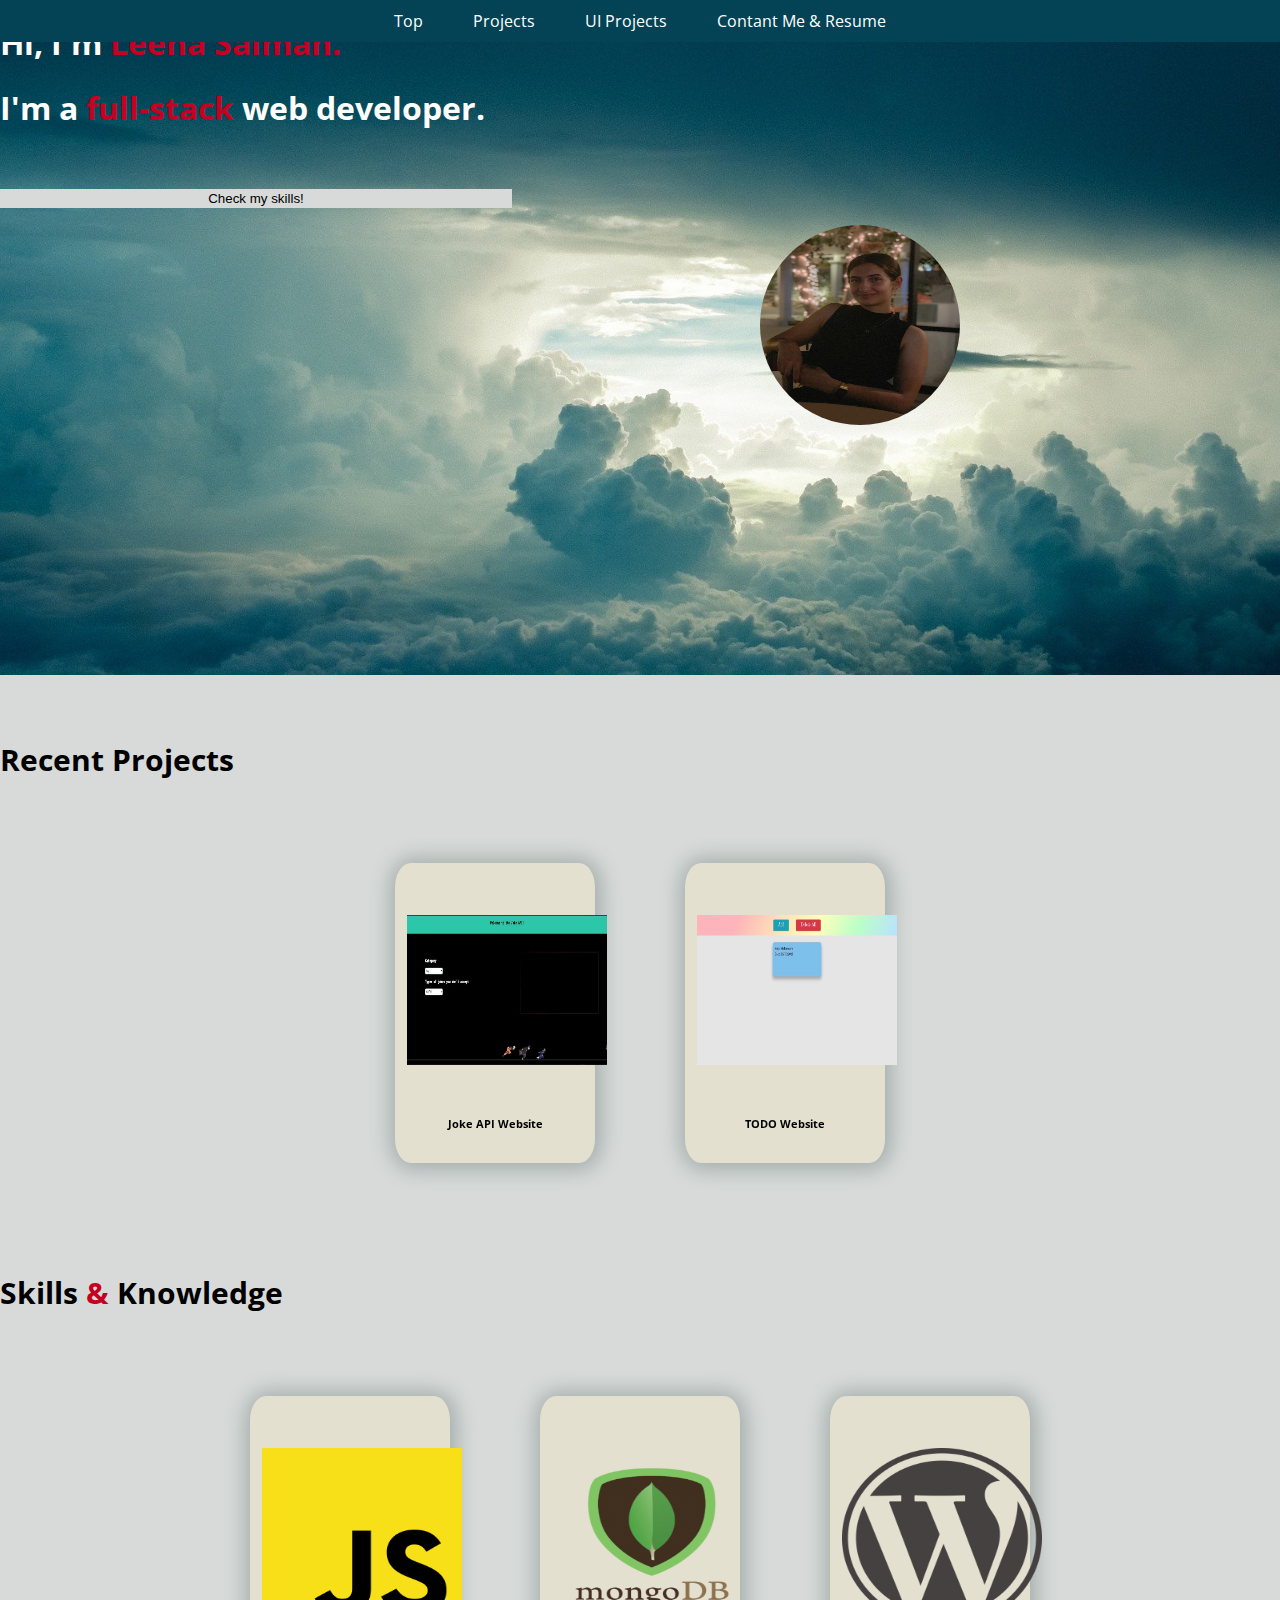
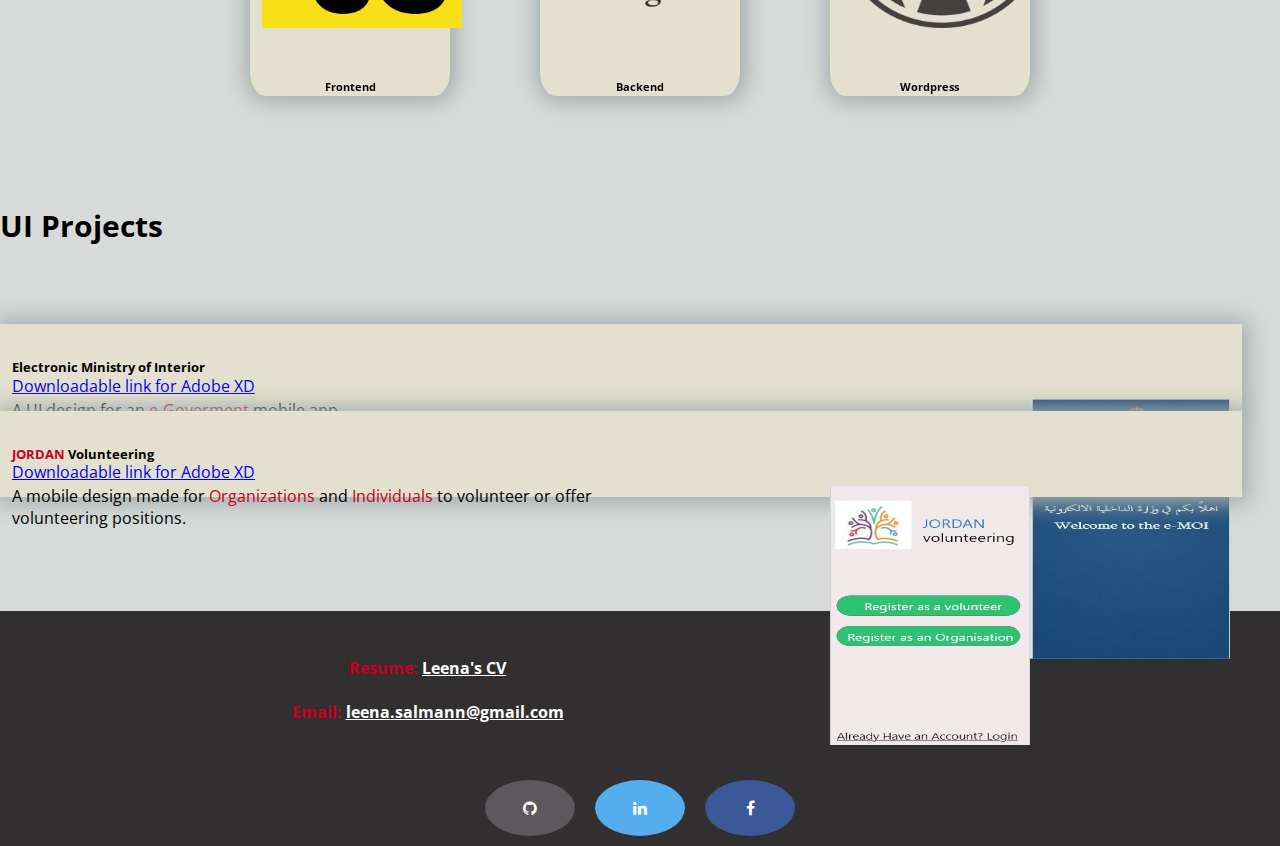
<file: index.html>
<!DOCTYPE html>
<html>
    <head>
        <link rel="icon" href="msimg.jpg" type="image/gif" sizes="16x16">
        <link rel="stylesheet" href="style.css">
        <link rel="stylesheet" href="https://stackpath.bootstrapcdn.com/bootstrap/4.5.0/css/bootstrap.min.css"
            integrity="sha384-9aIt2nRpC12Uk9gS9baDl411NQApFmC26EwAOH8WgZl5MYYxFfc+NcPb1dKGj7Sk" crossorigin="anonymous">
        <link rel="stylesheet" href="https://cdnjs.cloudflare.com/ajax/libs/font-awesome/4.7.0/css/font-awesome.min.css">
        <link href="https://fonts.googleapis.com/css2?family=Open+Sans&display=swap" rel="stylesheet">
        <title>Leena's Portfolio</title>
    </head>
    <body>
        <!-- NAV BAR START -->
        <nav class="div-nav">
            <a onclick="gotoTop();">Top</a>
            <a onclick="gotoProjects();">Projects</a>
            <a onclick="gotoUIUXProjects();">UI Projects</a>
            <a onclick="gotoFooter();">Contant Me & Resume</a>
        </nav>
        <!-- NAV BAR END -->

        <!-- HEADER SECTION START -->
        <section id="header-section-top" class="header">
            <div class="container pp-info">
                <div class="row pp-info-row">
                    <div class="col pp-image">
                        <img src="msimg.jpg" width="200" height="200" alt="My Picture"/>
                    </div>
                    <div class="col intro-text">
                        <h1><span class="colored-white">Hi, I'm </span><span class="colored">Leena Salman.</span></h1>
                        <h1><span class="colored-white">I'm a </span> <span class="colored">full-stack </span><span class="colored-white">web developer. </span></h1>
                        <button class="btn btn-gettoknowme" onclick="gotoSkills();">Check my skills!</button>
                    </div>
                </div>
            </div>
        </section>
        <!-- HEADER SECTION END -->

        <!-- RECENT PROJECT SECTION START -->
        <section id="projects-section" class="recent-projects">
            <div class="container">
                <div class="row row-header section-header"><h2>Recent Projects</h2></div>
                <div class="row">
                    <div class="cardscontainer">

                        <div class="maincontainer">
                            <div class="thecard">
                                <div class="thefront">
                                    <img src="rsz_jokepic.jpg" alt="website thumnnail" width="200" height="150"/>
                                    <h6>Joke API Website</h6>
                                </div>
                                <div class="theback">
                                    <p>A website that will generate jokes based on the catergory you select, and hides jokes you don't tolerate.</p>
                                    <a class="btn btn-primary" href="https://leenades.github.io/jokegenerator/">Check Project</a>
                                </div>
                            </div>
                        </div>
                
                        <div class="maincontainer">
                            <div class="thecard">
                                <div class="thefront">
                                    <img src="rsz_todo.jpg" alt="website thumnnail" width="200" height="150" />
                                    <h6>TODO Website</h6>
                                </div>
                                <div class="theback">
                                    <p>A website to store all your reminders and todo list. The functions included are add, edit, and delete.</p>
                                    <a class="btn btn-primary" href="https://leenades.github.io/myreminder/">Check Project</a>
                                </div>
                            </div>
                        </div>    
                    </div>
                </div>
            </div>

        </section>
        <!-- RECENT PROJECT SECTION END -->

        <!-- SKILLS SECTION START -->
        <section id="skills-section" class="skills">
            <div class="container">
                <div class="row row-header section-header"><h2>Skills <span class="colored">&</span> Knowledge</h2></div>
                <div class="row">
                    <div class="cardscontainer">
                        <div class="maincontainer">
                            <div class="thecard">
                                <div class="thefront">
                                    <img src="jslogo.png" width="200" height="180"/>
                                    <h6>Frontend</h6>
                                </div>
                                <div class="theback">
                                    <p>
                                        <ul class="list-of-skills"> 
                                            <li>HTML5, CSS, Bootstrap.</li>
                                            <li>jQuery.</li>
                                            <li>Knowledge in Local Storage.</li>
                                            <li>Express.</li>
                                            <li>Responsive web design.</li>


                                        </ul>
                                    </p>
                                </div>
                            </div>
                        </div>
                        
                        <div class="maincontainer">
                            <div class="thecard">
                                <div class="thefront">
                                    <img src="mongodblogo.png" width="200" height="180" />
                                    <h6>Backend</h6>
                                </div>
                                <div class="theback">
                                    <p>
                                        <ul class="list-of-skills"> 
                                            <li>Good knowledge in PHP.</li>
                                            <li>Experience in SQL & NoSQL.</li>
                                        </ul>
                                    </p>
                                </div>
                            </div>
                        </div>
                        
                        
                        <div class="maincontainer">
                            <div class="thecard">
                                <div class="thefront">
                                    <img src="wplogo.png" width="200" height="180" />
                                    <h6>Wordpress</h6>
                                </div>
                                <div class="theback">
                                    <p>
                                        <ul class="list-of-skills">
                                            <li>Website development from scratch.</li>
                                            <li>Knowledge in SEO.</li>
                                            <li>Clear planning for project lifetime.</li>

                                        </ul>
                                    </p>
                                </div>
                            </div>
                        </div>
                    </div>
                    
                </div>
            </div>
        </section>
        <!-- SKILLS SECTION END -->


        <!-- UI/UX PROJECTS SECTION START -->
        <section id="uiux-projects-section" class="uiux-extended">
            <div class="container">
                <div class="row section-header"><h2>UI Projects</h2></div>
                <div class="row row-uxui">
                    <div class="col">
                        <h5>Electronic Ministry of Interior</h5>
                        <p>A UI design for an <span class="colored"> e-Goverment</span> mobile app.</p>
                        <img src="emoiss.jpg" width="200" height="260" alt="homepage of the app"/>
                        <a href="emoi.xd" class="btn btn-primary btn-downloadable" download>Downloadable link for Adobe XD</a>
                    </div>
                    <div class="col">
                        <h5><span class="colored">JORDAN</span> Volunteering</h5>
                        <p>A mobile design made for <span class="colored">Organizations</span> and <span class="colored">Individuals</span> to volunteer or offer volunteering positions. </p>
                        <img src="jorv.jpg" width="200" height="260" alt="jordan-volunteering homepage"/>
                        <a href="jorvolunteer.xd" class="btn btn-primary btn-downloadable" download>Downloadable link for Adobe XD</a>
                    </div>
                </div>
            </div>
        </section>
        <!-- UI/UX PROJECTS SECTION END -->
        
        <!-- FOOTER START -->
        <footer id="footer-section" class="footer">
            <div class="row row-email">
                <div class="col resume">
                    <h4>
                        <span class="colored">Resume:</span>
                        <a href="LeenaSalman.pdf" download> Leena's CV</a>
                    </h4>
                </div>
                <div class="col email">
                    <h4>
                        <span class="colored">Email:</span> 
                        <a href="mailto:leena.salmann@gmail.com" >leena.salmann@gmail.com</a>
                    </h4>
                </div>
            </div>
            <div class="row">
                <div class="col socials">
                    <a href="https://github.com/leenades" class="fa fa-github"></a>
                    <a href="https://www.linkedin.com/in/leena-salman-44954117a/" class="fa fa-linkedin"></a>
                    <a href="https://web.facebook.com/LeenaSalman555/" class="fa fa-facebook"></a>

            </div>
            </div>
        </footer>
        <!-- FOOTER END -->
        <script src="https://code.jquery.com/jquery-3.5.1.slim.min.js" integrity="sha384-DfXdz2htPH0lsSSs5nCTpuj/zy4C+OGpamoFVy38MVBnE+IbbVYUew+OrCXaRkfj" crossorigin="anonymous"></script>
        <script src="https://cdn.jsdelivr.net/npm/popper.js@1.16.0/dist/umd/popper.min.js"
            integrity="sha384-Q6E9RHvbIyZFJoft+2mJbHaEWldlvI9IOYy5n3zV9zzTtmI3UksdQRVvoxMfooAo"
            crossorigin="anonymous"></script>
        <script src="https://stackpath.bootstrapcdn.com/bootstrap/4.5.0/js/bootstrap.min.js"
            integrity="sha384-OgVRvuATP1z7JjHLkuOU7Xw704+h835Lr+6QL9UvYjZE3Ipu6Tp75j7Bh/kR0JKI"
            crossorigin="anonymous"></script>
            <script src="script.js"></script>
    </body>

</html>
</file>
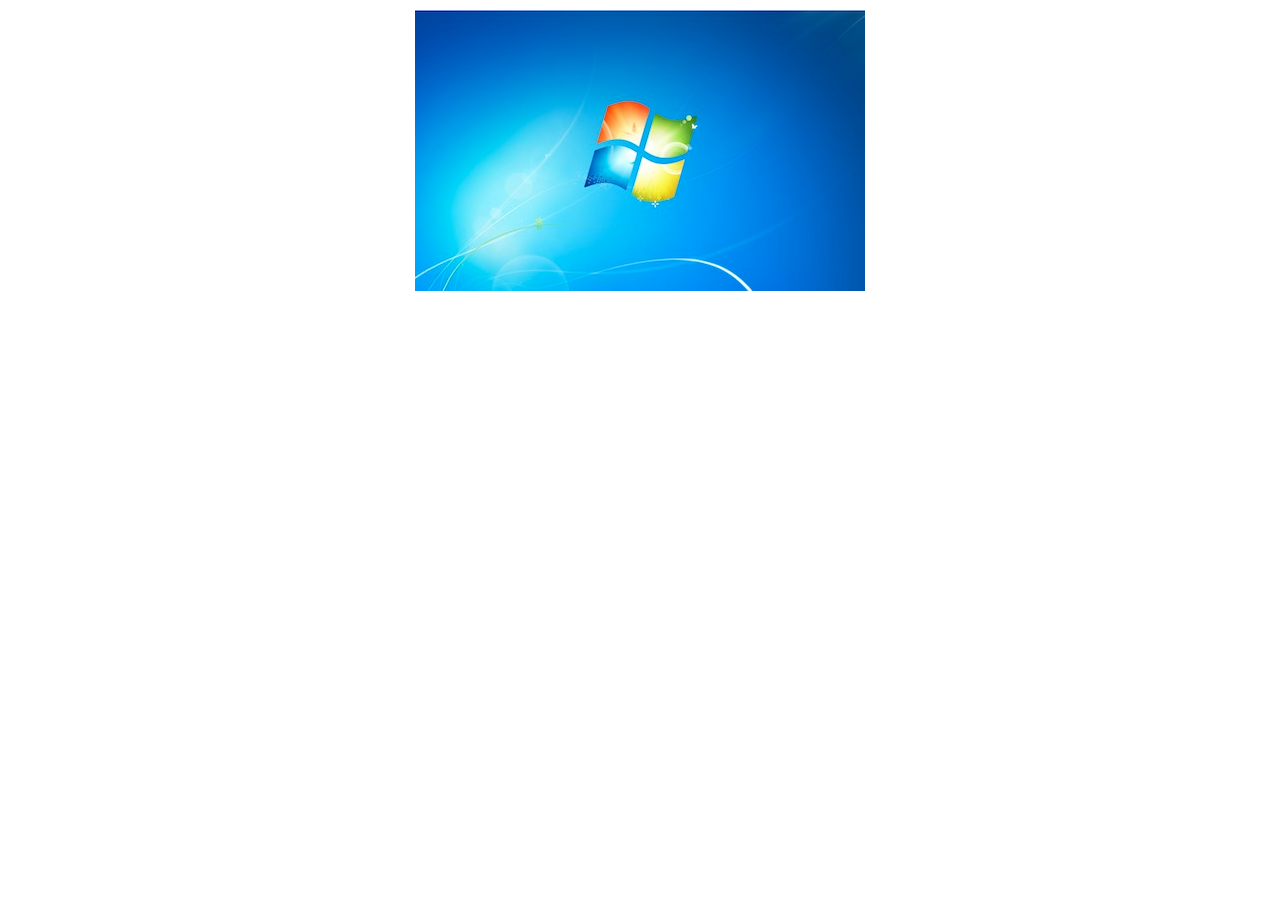
<file: flip.html>
<html>
    <head>
        <style>
            #f1_container {
                position: relative;
                margin: 10px auto;
                width: 450px;
                height: 281px;
                z-index: 1;
            }
            #f1_container {
                perspective: 1000;
            }
            #f1_card {
                width: 100%;
                height: 100%;
                transform-style: preserve-3d;
                transition: all 1.0s linear;
            }
            #f1_container:hover #f1_card {
                transform: rotateY(180deg);
                box-shadow: -5px 5px 5px #aaa;
            }
            .face {
                position: absolute;
                width: 100%;
                height: 100%;
                backface-visibility: hidden;
            }
            .face.back {
                display: block;
                transform: rotateY(180deg);
                box-sizing: border-box;
                padding: 10px;
                color: white;
                text-align: center;
                background-color: #aaa;
            }
        </style>
    </head>
    <body>

        <div id="f1_container">
            <div id="f1_card" class="shadow">
                <div class="front face">
                <img src="Windows%20Logo.jpg"/>
            </div>
            <div class="back face center">
                <p>This is nice for exposing more information about an image.</p>
                <p>Any content can go here.</p>
            </div>
        </div>
    </div>
</body>
</html>
</file>
<file: style.css>
body{
    margin: 0 auto;
    overflow-x: hidden;
    font-family: 'Open Sans', sans-serif !important;
}
.div-nav{
    background-color: #044355;
    display: flex;
    justify-content: center;
    position: fixed;
    z-index: 99999999;
    width: 100%;
}
.div-nav a{
    padding: 10px 25px;
    color: white !important;
}
.div-nav a:hover{
    background-color: rgb(92, 133, 161);
    transition: all .3s ease;
    color: #c60021 !important;
    cursor: pointer;
}

.pp-image{
    display: flex;
    justify-content: flex-end;
    padding: 0 !important;
}
section.header{
    background-image: url("bg2.jpg");
    background-attachment: fixed;
    background-repeat: no-repeat;
    background-size: cover;
}
.header .pp-image img{
    border-radius: 50%;
    position: absolute;
    top: 25%;
    right: 25%;
}
.header .pp-info .btn-gettoknowme {
    background: #d7dad8;
    border: 1px solid #d7dad8;
    height: 10%;
    width: 40%;
    margin-top: 3%;
}
.header .pp-info .btn-gettoknowme:hover{
    background-color: #736f6f;
    border-color: #736f6f;
    transition: all .3s ease;
    color: #fff !important;
} 
.header .intro-text{
    top: 25%;
    padding: 0;
}

.colored{
    color: #c60021
}
.colored-white{
    color: white !important;
}
section.header{
    background-color: #e3e3e3;
    height: 75vh;
}
section.uiux-extended{
    padding-bottom: 12%;
}
section.uiux-extended .col{
    background-color: #e3e0cf;
    margin-right: 3%;
    box-shadow: 1px 1px 20px 6px rgb(165, 175, 174);
    padding: 12px;
    transition: transform .7s;
    position: relative;
}
section.uiux-extended .col:hover{
    transform: scale(1.2);
    z-index: 9;
    opacity: 1 !important;
}
section.uiux-extended .col > img{
    float: right;
}
section.uiux-extended .col > p{
    width: 50%;
    margin: 0;
    height: 0;
}
section.uiux-extended .row-uxui{
    position: relative;
    top: 40px;
}
section.uiux-extended .row-uxui:hover .col{
    opacity: .3;
}
section.uiux-extended .col .btn-downloadable{
   position: absolute;
   bottom: 14px;
}
section.header .pp-info, .pp-info-row {
    height: 100%;
}
section.skills, section.recent-projects, section.uiux-extended{
    background: #9fa8a36b;
    padding-top: 2%;
}
.section-header {
    justify-content: center;
}
.section-header h2{
    margin: 3% 0;
    font-size: 30px;
    position: relative;
}
.section-header h2::before{
    content: "";
    position: absolute;
    width: 100px;
    top: 20px;
    left: -110px;
    height: 2px;
    background: #636363;
}
.section-header h2::after{
    content: "";
    position: absolute;
    width: 100px;
    top: 20px;
    right: -110px;
    height: 2px;
    background: #636363;
}
.row .cardscontainer {
    display: flex;
    flex-wrap: wrap;
    justify-content: center;
    width: 100%;
}
.maincontainer{
    position: relative;
    width: 200px;
    height: 300px;
    margin: 3.5%;
}
.thecard{
    position: absolute;
    width: 100%;
    height: 100%;
    transform-style: preserve-3d;
    transition: all 1.0s ease;
    text-align: center;
    
}
.thecard:hover{
    transform: rotateY(180deg);
}
.thefront, .theback{
    position: absolute;
    width: 100%;
    height: 100%;
    backface-visibility: hidden;
    background-color: #e3e0cf;
    border-radius: 8%;
    box-shadow: 1px 1px 20px 6px rgb(165, 175, 174);
}
.theback{
    transform: rotateY(180deg);
    padding-top: 50px;
}
.theback p{
    margin: 0 12px;
    
}
.theback .list-of-skills {
    font-size: 14px !important;
}
.recent-projects .theback > a{
    position: relative;
    bottom: -35px;
}

.thefront img{
    padding: 12px;
    position: relative;
    top: 40px;
}
.thefront h6{
    position: relative;
    bottom: -50px;
}
.fa {
  padding: 20px;
  font-size: 30px;
  width: 50px;
  text-align: center;
  text-decoration: none;
  border-radius: 50%;
  margin: 10px;
}
.fa:hover {
  opacity: 0.7;
}
/* Facebook */
.fa-facebook {
  background: #3B5998;
  color: white;
}

/* Twitter */
.fa-linkedin{
  background: #55ACEE;
  color: white;
}
/* GitHub */
.fa-github {
  background: rgb(92, 88, 94);
  color: white;
}
footer{
    background-color:rgba(29, 26, 26, 0.91);
    color: white !important;
}
footer .col.socials{
    display: flex;
    justify-content: center;

}
div.row-email{ 
    display: block;
    text-align: center;
    padding: 2%;
}
div.row-email a{
    color: white !important;
}
div.row-email a:hover{
    opacity: .3;
    text-decoration: none;
}
</file>
